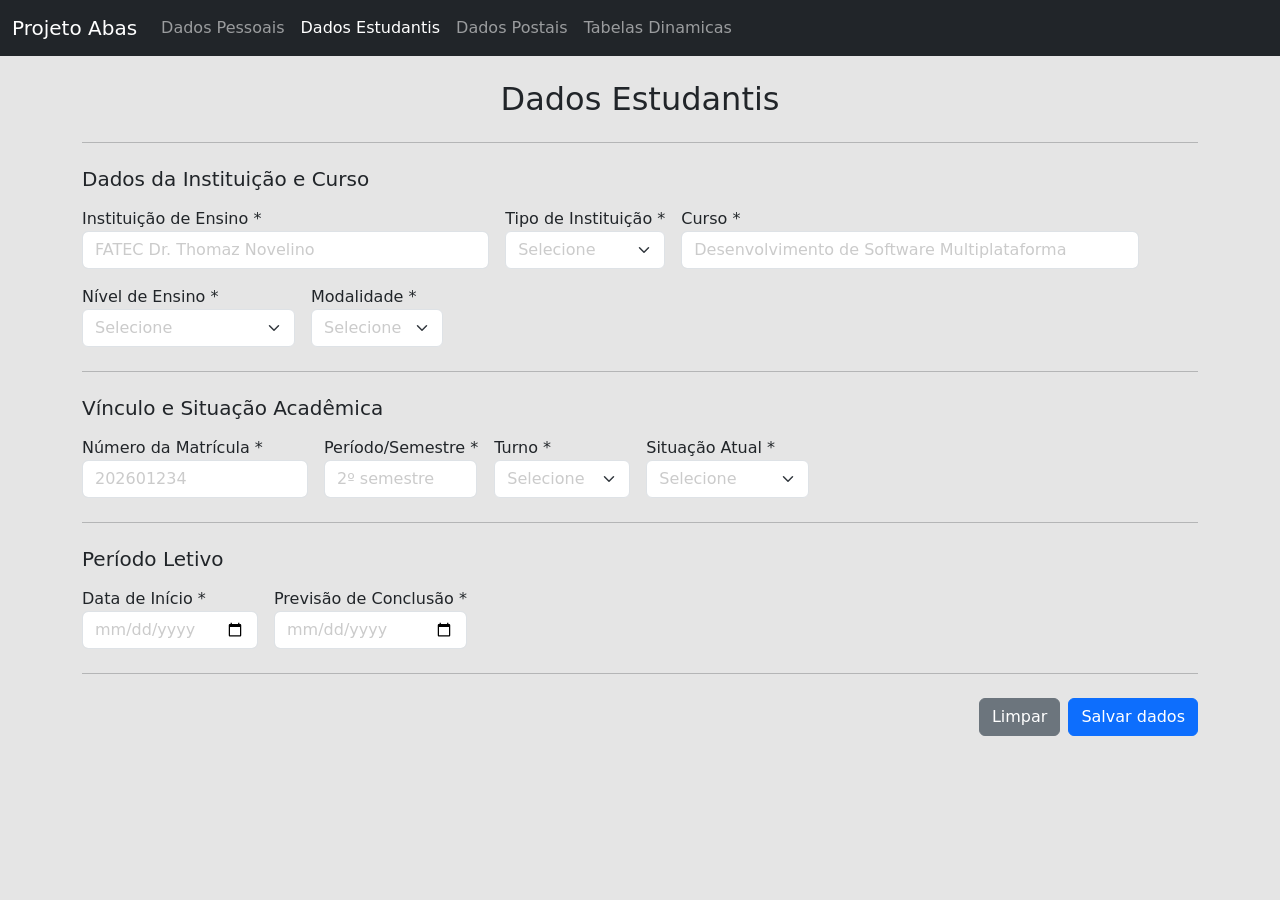
<file: paginas/cadastros/cad_estudantis.html>
<!DOCTYPE html>
<html lang="en">
<head>
    <meta charset="UTF-8">
    <meta name="viewport" content="width=device-width, initial-scale=1.0">
    <link href="https://cdn.jsdelivr.net/npm/bootstrap@5.0.2/dist/css/bootstrap.min.css" rel="stylesheet" integrity="sha384-EVSTQN3/azprG1Anm3QDgpJLIm9Nao0Yz1ztcQTwFspd3yD65VohhpuuCOmLASjC" crossorigin="anonymous">
    <link rel="stylesheet" href="../../style/cadastros.css">
    <title>Projeto Abas</title>
</head>
<body>

    <nav class="navbar navbar-expand-lg navbar-dark bg-dark">

        <div class="container-fluid">

            <a class="navbar-brand" href="/">Projeto Abas</a>
            <button class="navbar-toggler" type="button"
                    data-bs-toggle="collapse"
                    data-bs-target="#navbarSupportedContent"
                    aria-controls="navbarSupportedContent"
                    aria-expanded="false"
                    aria-label="Abrir menu">
                <span class="navbar-toggler-icon"></span>
            </button>
            <div class="collapse navbar-collapse" id="navbarSupportedContent">
            <ul class="navbar-nav mb-2 mb-lg-0">
                <li class="nav-item" id="dadosPessoais">
                <a class="nav-link" href="./cad_pessoais.html">Dados Pessoais</a>
                </li>
                <li class="nav-item" id="dadosEstudantis">
                <a class="nav-link active" href="./cad_estudantis.html">Dados Estudantis</a>
                </li>
                <li class="nav-item" id="dadosPostais">
                <a class="nav-link" href="./cad_postais.html">Dados Postais</a>
                </li>
                <li class="nav-item" id="tabelaDinamica">
                <a class="nav-link" href="../tabelas/tabela_dinamica.html">Tabelas Dinamicas</a>
                </li>            
            </ul>
            </div>
        </div>
    </nav>


    <main class="container mt-4">
            
        <h2 class="text-center mb-4">Dados Estudantis</h2>
        
        <hr class="mb-4">

        <form>

            <!-- DADOS DA INSTITUIÇÃO E CURSO -->
            <section class="mb-4">

                <h5 class="mb-3">Dados da Instituição e Curso</h5>

                <div class="d-flex flex-wrap gap-3">
                    <div>
                        <label for="instituicao">Instituição de Ensino *</label>
                        <input
                            type="text"
                            class="form-control mw-ch-35-40"
                            id="instituicao"
                            name="instituicao"
                            placeholder="FATEC Dr. Thomaz Novelino"
                            required
                        >
                    </div>

                    <div>
                        <label for="tipo_instituicao">Tipo de Instituição *</label>
                        <select class="form-select" id="tipo_instituicao" name="tipo_instituicao" required>
                            <option value="" selected disabled>Selecione</option>
                            <option value="publica">Pública</option>
                            <option value="privada">Privada</option>
                        </select>
                    </div>

                    <div class=" ">
                        <label for="curso">Curso *</label>
                        <input
                            type="text"
                            class="form-control mw-ch-35-45"
                            id="curso"
                            name="curso"
                            placeholder="Desenvolvimento de Software Multiplataforma"
                            required
                        >
                    </div>

                    <div>
                        <label for="nivel_ensino">Nível de Ensino *</label>
                        <select class="form-select" id="nivel_ensino" name="nivel_ensino" required>
                            <option value="" selected disabled>Selecione</option>
                            <option value="fundamental">Ensino Fundamental</option>
                            <option value="medio">Ensino Médio</option>
                            <option value="tecnico">Ensino Técnico</option>
                            <option value="graduacao">Graduação</option>
                            <option value="pos_graduacao">Pós-graduação</option>
                            <option value="mestrado">Mestrado</option>
                            <option value="doutorado">Doutorado</option>
                        </select>
                    </div>

                    <div>
                        <label for="modalidade">Modalidade *</label>
                        <select class="form-select" id="modalidade" name="modalidade" required>
                            <option value="" selected disabled>Selecione</option>
                            <option value="presencial">Presencial</option>
                            <option value="ead">EAD</option>
                            <option value="hibrido">Híbrido</option>
                        </select>
                    </div>
                </div>

            </section>

            <hr>

            <!-- VÍNCULO E SITUAÇÃO -->
            <section class="my-4">

                <h5 class="mb-3">Vínculo e Situação Acadêmica</h5>

                <div class="d-flex flex-wrap gap-3">
                    <div>
                        <label for="matricula">Número da Matrícula *</label>
                        <input
                            type="text"
                            class="form-control"
                            id="matricula"
                            name="matricula"
                            placeholder="202601234"
                            required
                        >
                    </div>

                    <div>
                        <label for="periodo">Período/Semestre *</label>
                        <input
                            type="text"
                            class="form-control mw-ch-15"
                            id="periodo"
                            name="periodo"
                            placeholder="2º semestre"
                            required
                        >
                    </div>

                    <div>
                        <label for="turno">Turno *</label>
                        <select class="form-select" id="turno" name="turno" required>
                            <option value="" selected disabled>Selecione</option>
                            <option value="matutino">Matutino</option>
                            <option value="vespertino">Vespertino</option>
                            <option value="noturno">Noturno</option>
                            <option value="integral">Integral</option>
                        </select>
                    </div>

                    <div class=" ">
                        <label for="situacao">Situação Atual *</label>
                        <select class="form-select mw-ch-16" id="situacao" name="situacao" required>
                            <option value="" selected disabled>Selecione</option>
                            <option value="matriculado">Matriculado</option>
                            <option value="trancado">Trancado</option>
                            <option value="concluido">Concluído</option>
                            <option value="cancelado">Cancelado</option>
                        </select>
                    </div>
                </div>

            </section>

            <hr>

            <!-- PERÍODO LETIVO -->
            <section class="my-4">

                <h5 class="mb-3">Período Letivo</h5>

                <div class="d-flex flex-wrap gap-3">
                    <div class=" ">
                        <label for="data_inicio">Data de Início *</label>
                        <input
                            type="date"
                            class="form-control"
                            id="data_inicio"
                            name="data_inicio"
                            required
                        >
                    </div>

                    <div class=" ">
                        <label for="previsao_conclusao">Previsão de Conclusão *</label>
                        <input
                            type="date"
                            class="form-control"
                            id="previsao_conclusao"
                            name="previsao_conclusao"
                            required
                        >
                    </div>
                </div>

            </section>

            <hr>

            <!-- BOTÕES -->
            <div class="d-flex justify-content-end mb-5 mt-4">
                <button type="reset" class="btn btn-secondary me-2">Limpar</button>
                <button type="submit" class="btn btn-primary">Salvar dados</button>
            </div>

        </form>

    </main>
    <script src="https://cdn.jsdelivr.net/npm/bootstrap@5.0.2/dist/js/bootstrap.bundle.min.js"></script>
</body>
</html>
</file>
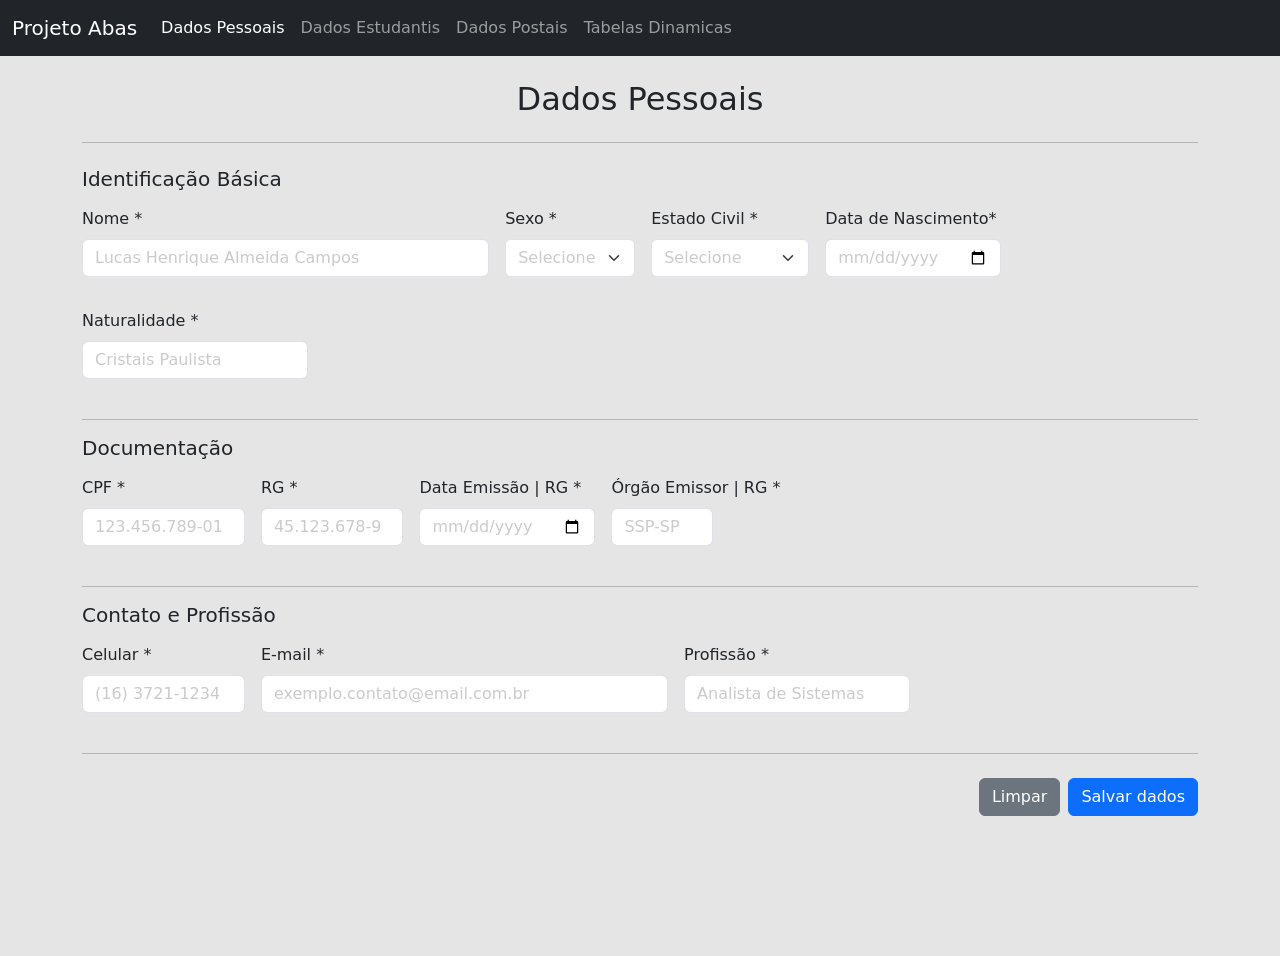
<file: paginas/cadastros/cad_pessoais.html>
<!DOCTYPE html>
<html lang="en">
<head>
    <meta charset="UTF-8">
    <meta name="viewport" content="width=device-width, initial-scale=1.0">
    <link href="https://cdn.jsdelivr.net/npm/bootstrap@5.0.2/dist/css/bootstrap.min.css" rel="stylesheet" integrity="sha384-EVSTQN3/azprG1Anm3QDgpJLIm9Nao0Yz1ztcQTwFspd3yD65VohhpuuCOmLASjC" crossorigin="anonymous">
    <link rel="stylesheet" href="../../style/cadastros.css">
    <title>Projeto Abas</title>
    
</head>
<body>
    <header id="header">
        
        <nav class="navbar navbar-expand-lg navbar-dark bg-dark ">

            <div class="container-fluid">

                <a class="navbar-brand" href="/">Projeto Abas</a>
                <button class="navbar-toggler" type="button"
                        data-bs-toggle="collapse"
                        data-bs-target="#navbarSupportedContent"
                        aria-controls="navbarSupportedContent"
                        aria-expanded="false"
                        aria-label="Abrir menu">
                    <span class="navbar-toggler-icon"></span>
                </button>

                <div class="collapse navbar-collapse" id="navbarSupportedContent">
                    <ul class="navbar-nav mb-2 mb-lg-0">
                        <li class="nav-item" id="dadosPessoais">
                        <a class="nav-link active" href="./cad_pessoais.html">Dados Pessoais</a>
                        </li>
                        <li class="nav-item" id="dadosEstudantis">
                        <a class="nav-link" href="./cad_estudantis.html">Dados Estudantis</a>
                        </li>
                        <li class="nav-item" id="dadosPostais">
                        <a class="nav-link" href="./cad_postais.html">Dados Postais</a>
                        </li>
                        <li class="nav-item" id="tabelaDinamica">
                        <a class="nav-link" href="../tabelas/tabela_dinamica.html">Tabelas Dinamicas</a>
                        </li>
                    </ul>
                </div>
            </div>
        </nav>
    </header>

    <main class="container min-vh-100 py-4">

        <h2 class="text-center mb-4">Dados Pessoais</h2>
        
        <hr class="mb-4">

        <form >

            <!-- IDENTIFICAÇÃO BÁSICA -->
            <section class="mb-4">
                <h5 class="mb-3 ">Identificação Básica</h5>
                
                <div class="d-flex flex-wrap gap-3">
                    <div class="mb-3 ">
                        <label for="nome" class="form-label">Nome *</label>
                        <input type="text" class="form-control mw-ch-35-40" id="nome" name="nome"
                            placeholder="Lucas Henrique Almeida Campos" required>
                    </div>

                    <div class="mb-3 ">
                        <label for="sexo" class="form-label">Sexo *</label>
                        <select class="form-select" id="sexo" name="sexo" required>
                            <option selected disabled value="">Selecione</option>
                            <option value="masculino">Masculino</option>
                            <option value="feminino">Feminino</option>
                        </select>
                    </div>

                    <div class="mb-3 ">
                        <label for="estado_civil" class="form-label text-nowrap">Estado Civil *</label>
                        <select class="form-select" id="estado_civil" name="estado_civil" required>
                            <option selected disabled value="">Selecione</option>
                            <option value="solteiro">Solteiro(a)</option>
                            <option value="casado">Casado(a)</option>
                            <option value="divorciado">Divorciado(a)</option>
                            <option value="viuvo">Viúvo(a)</option>
                        </select>
                    </div>

                    <div class="mb-3 ">
                        <label for="nacionalidade" class="form-label">Data de Nascimento*</label>
                        <input type="date" class="form-control" id="dt_nascimento" name="dt_nascimento"  required>
                    </div>

                    <div class="mb-3 ">
                        <label for="naturalidade" class="form-label">Naturalidade *</label>
                        <input type="text" class="form-control" id="naturalidade" name="naturalidade"
                            placeholder="Cristais Paulista"  required>
                    </div>
                </div>
            </section>

            <hr>

            <!-- DOCUMENTAÇÃO -->
            <section class="mb-4">
                <h5 class="mb-3">Documentação</h5>
                
                <div class="d-flex flex-wrap gap-3">
                    <div class="mb-3 ">
                        <label for="cpf" class="form-label">CPF *</label>
                        <input type="text" class="form-control mw-ch-16" id="cpf" name="cpf"
                            placeholder="123.456.789-01"  required>
                    </div>

                    <div class="mb-3 ">
                        <label for="rg" class="form-label">RG *</label>
                        <input type="text" class="form-control mw-ch-14" id="rg" name="rg"
                            placeholder="45.123.678-9"  required>
                    </div>

                    <div class="mb-3 ">
                        <label for="data_emissao_rg" class="form-label text-nowrap">Data Emissão | RG *</label>
                        <input type="date" class="form-control" id="data_emissao_rg" name="data_emissao_rg"
                         required>
                    </div>

                    <div class="mb-3 ">
                        <label for="orgao_emissor" class="form-label text-nowrap">Órgão Emissor | RG *</label>
                        <input type="text" class="form-control mw-ch-10" id="orgao_emissor" name="orgao_emissor"
                            placeholder="SSP-SP"  required>
                    </div>
                </div>
            </section>

            <hr>

            <!-- CONTATO E PROFISSÃO -->
            <section class="mb-4">
                <h5 class="mb-3">Contato e Profissão</h5>
                
                <div class="d-flex flex-wrap gap-3">
                    <div class="mb-3 ">
                        <label for="celular" class="form-label">Celular *</label>
                        <input type="tel" class="form-control mw-ch-16" id="celular" name="celular"
                            placeholder="(16) 3721-1234"  required>
                    </div>

                    <div class="mb-3 ">
                        <label for="email" class="form-label">E-mail *</label>
                        <input type="email" class="form-control mw-ch-35-40" id="email" name="email"
                            placeholder="exemplo.contato@email.com.br" required>
                    </div>

                    <div class="mb-3 ">
                        <label for="profissao" class="form-label">Profissão *</label>
                        <input type="text" class="form-control" id="profissao" name="profissao"
                            placeholder="Analista de Sistemas" required>
                    </div>
                </div>
            </section>

            <hr>

            <div class="d-flex justify-content-end mb-5 mt-4">
                <button type="reset" class="btn btn-secondary me-2">Limpar</button>
                <button type="submit" class="btn btn-primary">Salvar dados</button>
            </div>

        </form>

    </main>
    <script src="https://cdn.jsdelivr.net/npm/bootstrap@5.0.2/dist/js/bootstrap.bundle.min.js"></script>
</body>
</html>
</file>
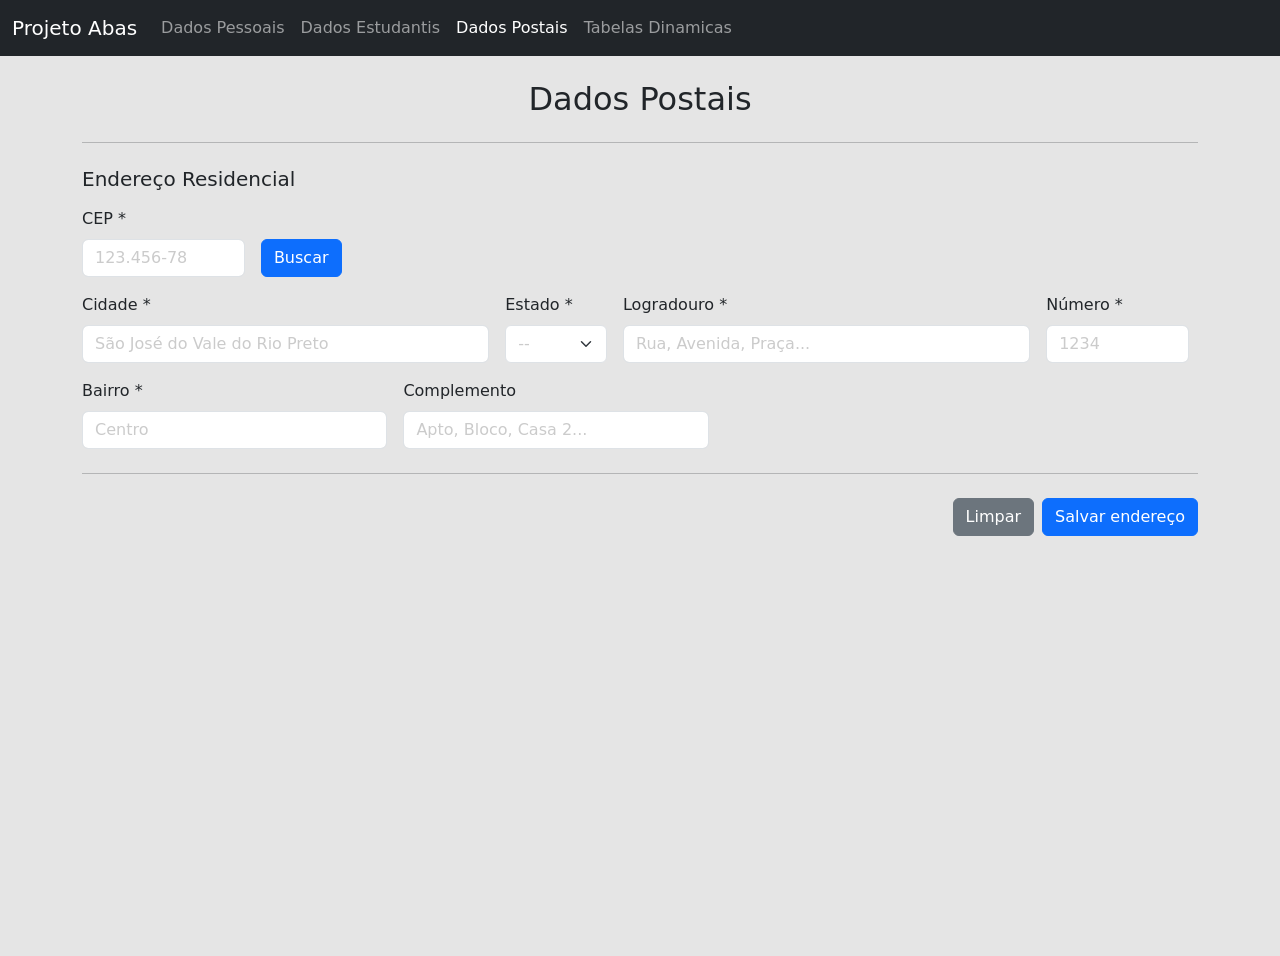
<file: paginas/cadastros/cad_postais.html>
<!DOCTYPE html>
<html lang="en">
<head>
    <meta charset="UTF-8">
    <meta name="viewport" content="width=device-width, initial-scale=1.0">
    <link href="https://cdn.jsdelivr.net/npm/bootstrap@5.0.2/dist/css/bootstrap.min.css" rel="stylesheet" integrity="sha384-EVSTQN3/azprG1Anm3QDgpJLIm9Nao0Yz1ztcQTwFspd3yD65VohhpuuCOmLASjC" crossorigin="anonymous">
    <script src="../../scripts/buscaEndereco.js" defer></script>
    <link rel="stylesheet" href="../../style/cadastros.css">
    <title>Projeto Abas</title>
</head>
<body>

    <nav class="navbar navbar-expand-lg navbar-dark bg-dark">

        <div class="container-fluid">

            <a class="navbar-brand" href="/">Projeto Abas</a>
            <button class="navbar-toggler" type="button"
                    data-bs-toggle="collapse"
                    data-bs-target="#navbarSupportedContent"
                    aria-controls="navbarSupportedContent"
                    aria-expanded="false"
                    aria-label="Abrir menu">
                <span class="navbar-toggler-icon"></span>
            </button>
            <div class="collapse navbar-collapse" id="navbarSupportedContent">
            <ul class="navbar-nav mb-2 mb-lg-0">
                <li class="nav-item" id="dadosPessoais">
                <a class="nav-link" href="./cad_pessoais.html">Dados Pessoais</a>
                </li>
                <li class="nav-item" id="dadosEstudantis">
                <a class="nav-link" href="./cad_estudantis.html">Dados Estudantis</a>
                </li>
                <li class="nav-item" id="dadosPostais">
                <a class="nav-link active" href="./cad_postais.html">Dados Postais</a>
                </li>
                <li class="nav-item" id="tabelaDinamica">
                <a class="nav-link" href="../tabelas/tabela_dinamica.html">Tabelas Dinamicas</a>
                </li>
            </ul>
            </div>
        </div>
    </nav>




    <main class="container min-vh-100 py-4">

        <h2 class="text-center mb-4">Dados Postais</h2>
        
        <hr class="mb-4">

        <form>

            <section class="mb-4">
                <h5 class="mb-3 ">Endereço Residencial</h5>
                <div class="d-flex align-items-end gap-3 mb-3">
                    <div>
                        <label for="cep" class="form-label">CEP *</label>
                        <input type="text"
                            class="form-control mw-ch-16"
                            id="cep"
                            name="cep"
                            placeholder="123.456-78"
                            required>
                    </div>

                    <div>
                        <button type="button"
                                class="btn btn-primary"
                                id="buscaEndereco">
                            Buscar
                        </button>
                    </div>
                </div>

                <div class="d-flex flex-wrap gap-3 mb-3">

                    <div>
                        <label for="cidade" class="form-label">Cidade *</label>
                        <input type="text"
                            class="form-control mw-ch-35-40"
                            id="cidade"
                            name="cidade"
                            placeholder="São José do Vale do Rio Preto"
                            required>
                    </div>

                    <div>
                        <label for="estado" class="form-label">Estado *</label>
                        <select class="form-select mw-ch-10"
                                id="estado"
                                name="estado"
                                required>
                            <option value="" selected disabled>--</option>
                            <option value="AC">AC</option>
                            <option value="AL">AL</option>
                            <option value="AP">AP</option>
                            <option value="AM">AM</option>
                            <option value="BA">BA</option>
                            <option value="CE">CE</option>
                            <option value="DF">DF</option>
                            <option value="ES">ES</option>
                            <option value="GO">GO</option>
                            <option value="MA">MA</option>
                            <option value="MT">MT</option>
                            <option value="MS">MS</option>
                            <option value="MG">MG</option>
                            <option value="PA">PA</option>
                            <option value="PB">PB</option>
                            <option value="PR">PR</option>
                            <option value="PE">PE</option>
                            <option value="PI">PI</option>
                            <option value="RJ">RJ</option>
                            <option value="RN">RN</option>
                            <option value="RS">RS</option>
                            <option value="RO">RO</option>
                            <option value="RR">RR</option>
                            <option value="SC">SC</option>
                            <option value="SP">SP</option>
                            <option value="SE">SE</option>
                            <option value="TO">TO</option>
                        </select>
                    </div>
                    <div>
                        <label for="logradouro" class="form-label">Logradouro *</label>
                        <input type="text"
                            class="form-control mw-ch-35-40"
                            id="logradouro"
                            name="logradouro"
                            placeholder="Rua, Avenida, Praça..."
                            required>
                    </div>

                    <div>
                        <label for="numero" class="form-label">Número *</label>
                        <input type="text"
                            class="form-control mw-ch-14"
                            id="numero"
                            name="numero"
                            placeholder="1234"
                            required>
                    </div>


                    <div>
                        <label for="bairro" class="form-label">Bairro *</label>
                        <input type="text"
                            class="form-control mw-ch-30"
                            id="bairro"
                            name="bairro"
                            placeholder="Centro"
                            required>
                    </div>

                    <div>

                        <div>
                            <label for="complemento" class="form-label">Complemento</label>
                            <input type="text"
                                class="form-control mw-ch-30"
                                id="complemento"
                                name="complemento"
                                placeholder="Apto, Bloco, Casa 2...">
                        </div>
                    </div>

                </div>

            </section>

            <hr>

            <div class="d-flex justify-content-end mt-4">
                <button class="btn btn-secondary me-2">
                    Limpar
                </button>

                <button class="btn btn-primary">
                    Salvar endereço
                </button>
            </div>
        </form>
    </main>

    <script src="https://cdn.jsdelivr.net/npm/bootstrap@5.0.2/dist/js/bootstrap.bundle.min.js"></script>
</body>
</html>
</file>
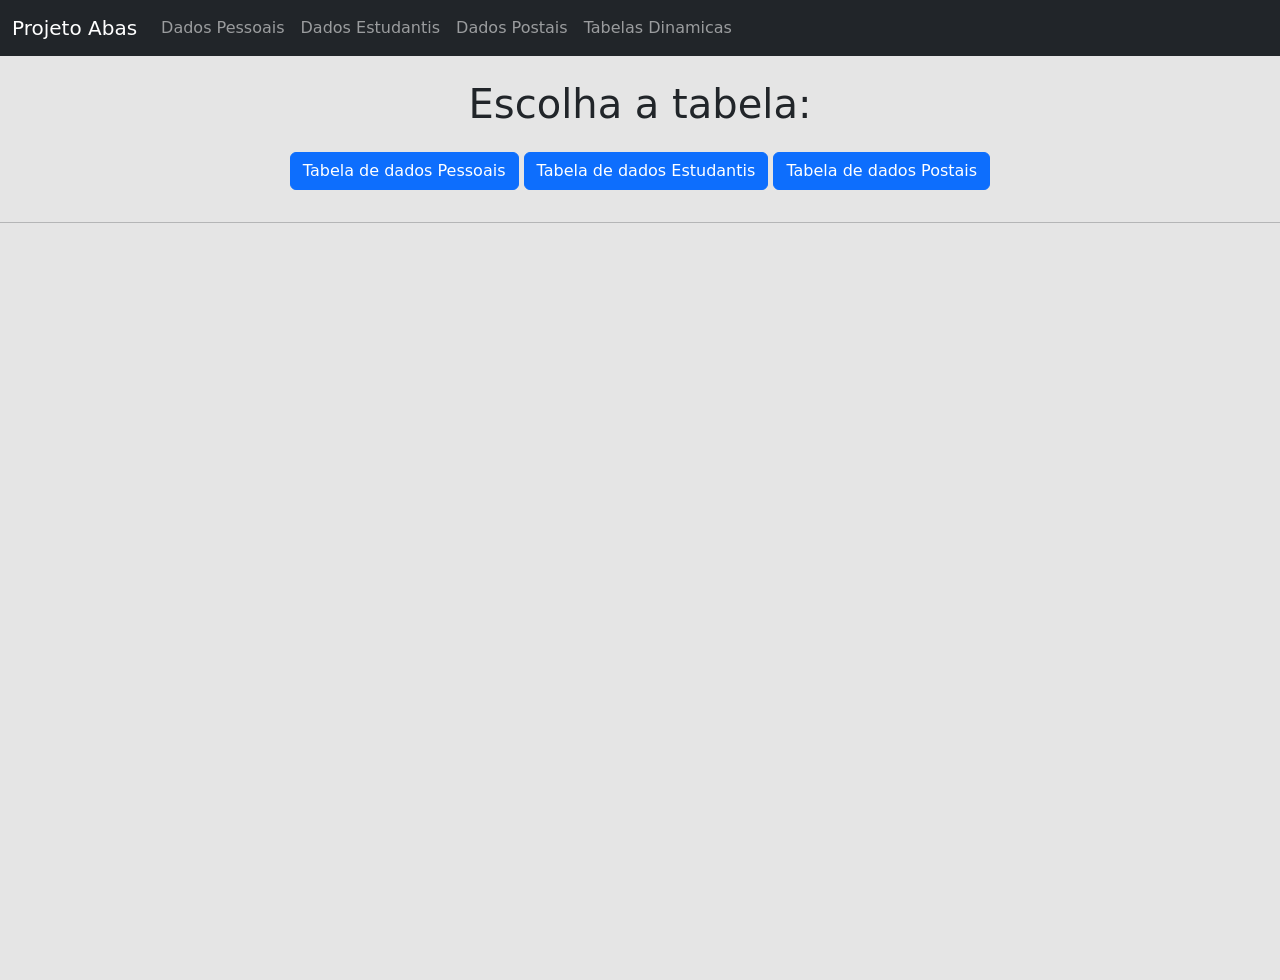
<file: paginas/tabelas/tabela_dinamica.html>
<!DOCTYPE html>
<html lang="en">
<head>
    <meta charset="UTF-8">
    <meta name="viewport" content="width=device-width, initial-scale=1.0">
    <link href="https://cdn.jsdelivr.net/npm/bootstrap@5.0.2/dist/css/bootstrap.min.css" rel="stylesheet" integrity="sha384-EVSTQN3/azprG1Anm3QDgpJLIm9Nao0Yz1ztcQTwFspd3yD65VohhpuuCOmLASjC" crossorigin="anonymous">
    <script src="../../scripts/criaTabela.js" defer></script>
    <link rel="stylesheet" href="../../style/cadastros.css">
    <title>Projeto Abas</title>
</head>
<body>
    <header id="header" >
        
        <nav class="navbar navbar-expand-lg navbar-dark bg-dark">

            <div class="container-fluid">

                <a class="navbar-brand" href="/">Projeto Abas</a>
                <button class="navbar-toggler" type="button"
                        data-bs-toggle="collapse"
                        data-bs-target="#navbarSupportedContent"
                        aria-controls="navbarSupportedContent"
                        aria-expanded="false"
                        aria-label="Abrir menu">
                    <span class="navbar-toggler-icon"></span>
                </button>

                <div class="collapse navbar-collapse" id="navbarSupportedContent">
                <ul class="navbar-nav mb-2 mb-lg-0">
                    <li class="nav-item" id="dadosPessoais">
                    <a class="nav-link" href="../cadastros/cad_pessoais.html">Dados Pessoais</a>
                    </li>
                    <li class="nav-item" id="dadosEstudantis">
                    <a class="nav-link" href="../cadastros/cad_estudantis.html">Dados Estudantis</a>
                    </li>
                    <li class="nav-item" id="dadosPostais">
                    <a class="nav-link" href="../cadastros/cad_postais.html">Dados Postais</a>
                    </li>
                    <li class="nav-item" id="tabelaDinamica">
                    <a class="nav-link action" href="#">Tabelas Dinamicas</a>
                    </li>
                </ul>
                </div>
            </div>
        </nav>
    </header>

    <main class="min-vh-100">
        <h1 class="text-center m-4">Escolha a tabela:</h1>
        <div class="text-center botoes">
            <button class="btn btn-primary mb-3" id="btnTabelaPessoais">
                Tabela de dados Pessoais
            </button >
            <button class="btn btn-primary mb-3" id="btnTabelaEstudantis">
                Tabela de dados Estudantis
            </button>
            <button class="btn btn-primary mb-3" id="btnTabelaPostais">
                Tabela de dados Postais
            </button>
        </div>

        <hr>

        <div class="table-responsive tabela-container  rounded">
            <table class="table table-striped table-hover table-bordered align-middle text-center shadow-sm" id="tabela">
                <thead class="table-dark align-middle" id="cabecalho">
                </thead>

                <tbody id="corpoTabela" class="text-nowrap">
                </tbody>
            </table>
        </div>



    </main>
    <script src="https://cdn.jsdelivr.net/npm/bootstrap@5.0.2/dist/js/bootstrap.bundle.min.js"></script>
</body>
</html>
</file>
<file: style/cadastros.css>
body {
    background-color: rgba(126, 126, 126, 0.199)
}


form input::placeholder {
    color: #cbcbcb !important;
}

form input[type="date"]:invalid {
    color: #cbcbcb !important;
}

form select:invalid {
    color: #cbcbcb !important;
}

form select option {
    color: #000 !important;
}

form select option:disabled {
    color: #cbcbcb !important;
}

.table-responsive::-webkit-scrollbar {
    height: 18px;
}

.table-responsive::-webkit-scrollbar-thumb {
    background: #cbcbcb;
    border-radius: 10px;
    border: 2px solid #212830;
}

.table-responsive::-webkit-scrollbar-track {
    background: #212830;
}

.mw-ch-8 {
  width: 8ch !important; 
}

.mw-ch-10 {
  width: 10ch !important; 
}

.mw-ch-14 {
  width: 14ch !important; 
}

.mw-ch-15 {
  width: 15ch !important; 
}

.mw-ch-16 {
  width: 16ch !important; 
}

.mw-ch-30 {
  width: 30ch !important; 
}

.mw-ch-3 {
  width: 35ch !important; 
}

.mw-ch-40 {
  width: 40ch !important; 
}

.mw-ch-35-40 {
  width: 40ch !important;
}

.mw-ch-35-45 {
  width: 45ch !important;
}

@media (max-width: 374px) {
    .mw-ch-35-45 {
    width: 35ch !important;
    }
    .mw-ch-35-40 {
    width: 35ch !important; 
    }

}
@media (min-width: 375px) and (max-width: 425px) {
    .mw-ch-35-45 {
      width: 41ch !important;
    }
    .mw-ch-35-40 {
      width: 37ch !important; 
    }
}
</file>
